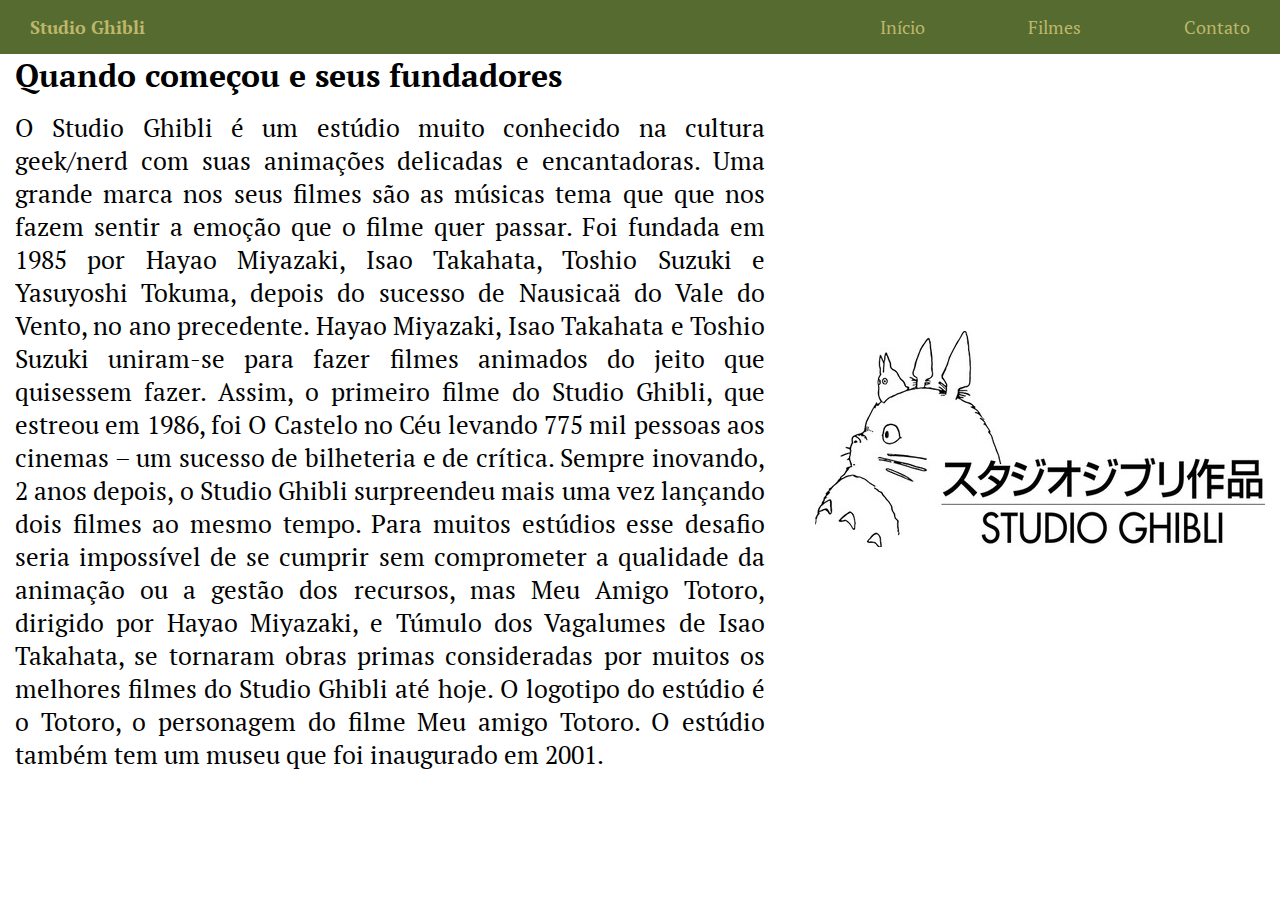
<file: index.html>
<!DOCTYPE html>
<html lang="pt-br">
<head>
    <meta charset="UTF-8">
    <meta name="viewport" content="width=device-width, initial-scale=1.0">
    <title>Studio Ghibli: Filmes</title>
    <link rel="stylesheet" href="css/zerarpag.css">
    <link rel="stylesheet" href="css/menu.css">
    <link rel="stylesheet" href="css/inicial.css">
    <link rel="shortcut icon" href="imagens/favicon.ico" type="image/x-icon">
</head>

<body>
  <header>
    <h1>Studio Ghibli</h1>
    <ul>
      <li class="menu"><a href="index.html">Início</a></li>
      <li class="menu"><a href="conteudo.html">Filmes</a></li>
      <li class="menu"><a href="contato.html">Contato</a></li>
    </ul>
  </header>
    <main>
      <h1>Quando começou e seus fundadores</h1>
      <section>
        <p>O Studio Ghibli é um estúdio muito conhecido na cultura geek/nerd
            com suas animações delicadas e encantadoras. Uma grande marca nos seus filmes são as músicas tema que
            que nos fazem sentir a emoção que o filme quer passar. Foi fundada em 1985 por Hayao Miyazaki, Isao Takahata,
            Toshio Suzuki e Yasuyoshi Tokuma, depois do sucesso de Nausicaä do Vale do Vento, no ano precedente.
            Hayao Miyazaki, Isao Takahata e Toshio Suzuki uniram-se para fazer filmes animados do jeito que quisessem fazer. 
            Assim, o primeiro filme do Studio Ghibli, que estreou em 1986, foi O Castelo no Céu levando 775 mil pessoas aos cinemas 
            – um sucesso de bilheteria e de crítica.
            Sempre inovando, 2 anos depois, o Studio Ghibli surpreendeu mais uma vez lançando dois filmes ao mesmo tempo. 
            Para muitos estúdios esse desafio seria impossível de se cumprir sem comprometer a qualidade da animação ou a gestão dos recursos, 
            mas Meu Amigo Totoro, dirigido por Hayao Miyazaki, e Túmulo dos Vagalumes de Isao Takahata, se tornaram obras primas consideradas 
            por muitos os melhores filmes do Studio Ghibli até hoje.
            O logotipo do estúdio é o Totoro, o personagem do filme Meu amigo Totoro. 
            O estúdio também tem um museu que foi inaugurado em 2001.
          </p>
      
      
        <div class="logotipo"><img src="imagens/450_1000.jpg" alt="logotipo do Studio Ghibli"></div>
      </section>
    </main>
      
</body>
</html>
</file>
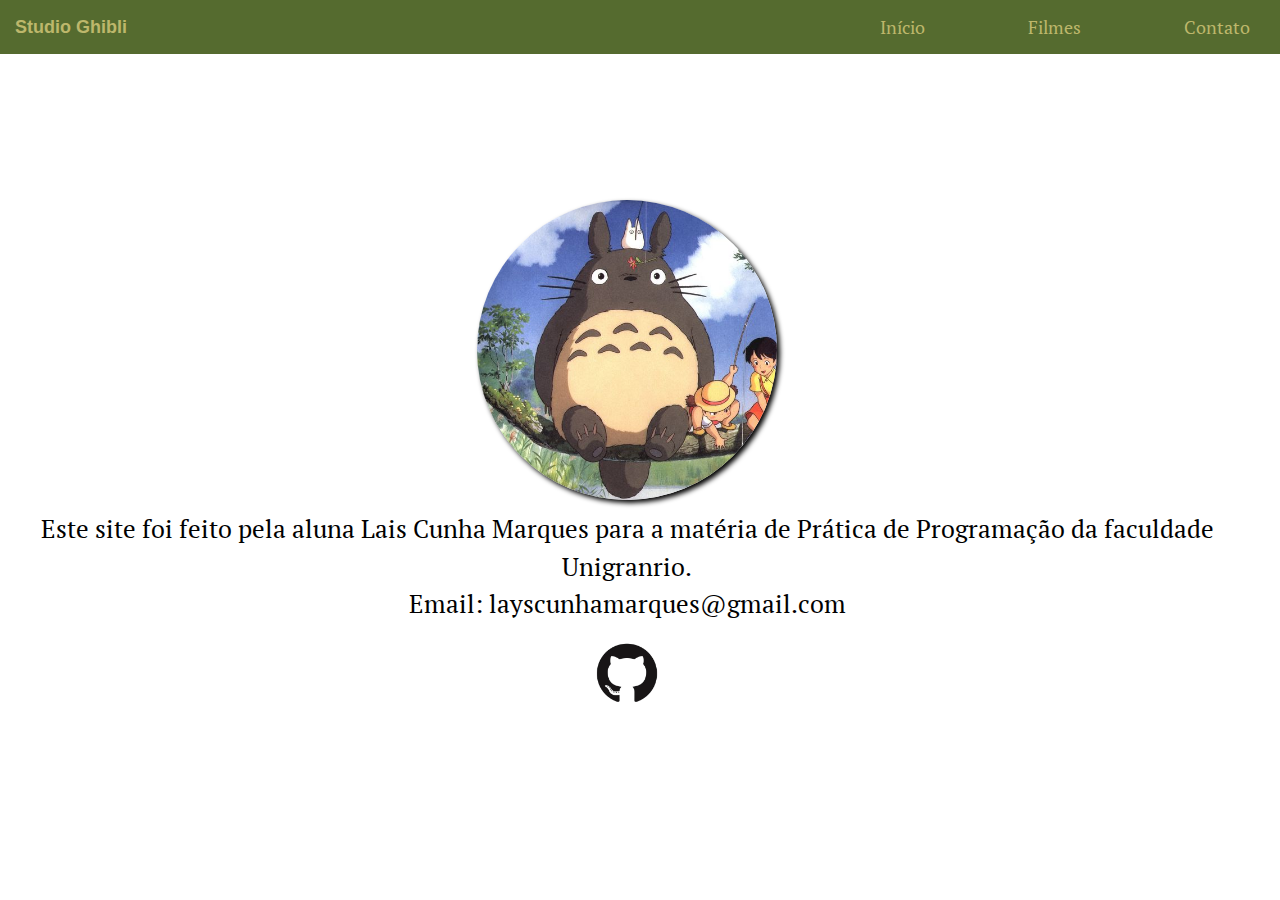
<file: contato.html>
<!DOCTYPE html>
<html lang="pt-br">

<head>
  <meta charset="UTF-8">
  <meta name="viewport" content="width=device-width, initial-scale=1.0">
  <title>Studio Ghibli: Filmes</title>
  <link rel="stylesheet" href="css/zerarpag.css">
  <link rel="stylesheet" href="css/menu.css">
  <link rel="stylesheet" href="css/contato.css">
  <link rel="stylesheet" href="https://cdnjs.cloudflare.com/ajax/libs/font-awesome/6.5.1/css/all.min.css" integrity="sha512-DTOQO9RWCH3ppGqcWaEA1BIZOC6xxalwEsw9c2QQeAIftl+Vegovlnee1c9QX4TctnWMn13TZye+giMm8e2LwA==" crossorigin="anonymous" referrerpolicy="no-referrer" />
  <link rel="shortcut icon" href="imagens/favicon.ico" type="image/x-icon">
</head>
<header>
  <h1>Studio Ghibli</h1>
  <ul>
    <li class="menu"><a href="index.html">Início</a></li>
    <li class="menu"><a href="conteudo.html">Filmes</a></li>
    <li class="menu"><a href="contato.html">Contato</a></li>
  </ul>
</header>

<body>
  <main>
    <div id="contato"></div>
    <p>
      Este site foi feito pela aluna Lais Cunha Marques para a matéria de Prática de Programação
      da faculdade Unigranrio. <br>

      <i class="fa-solid fa-envelope"></i> Email: layscunhamarques@gmail.com <br>
    </p>
    <a href=" https://github.com/Lalanka" target="_blank"><img src="imagens/RuHOJDaVPJ.webp" alt=""></a>
  </main>
</body>

</html>
</file>
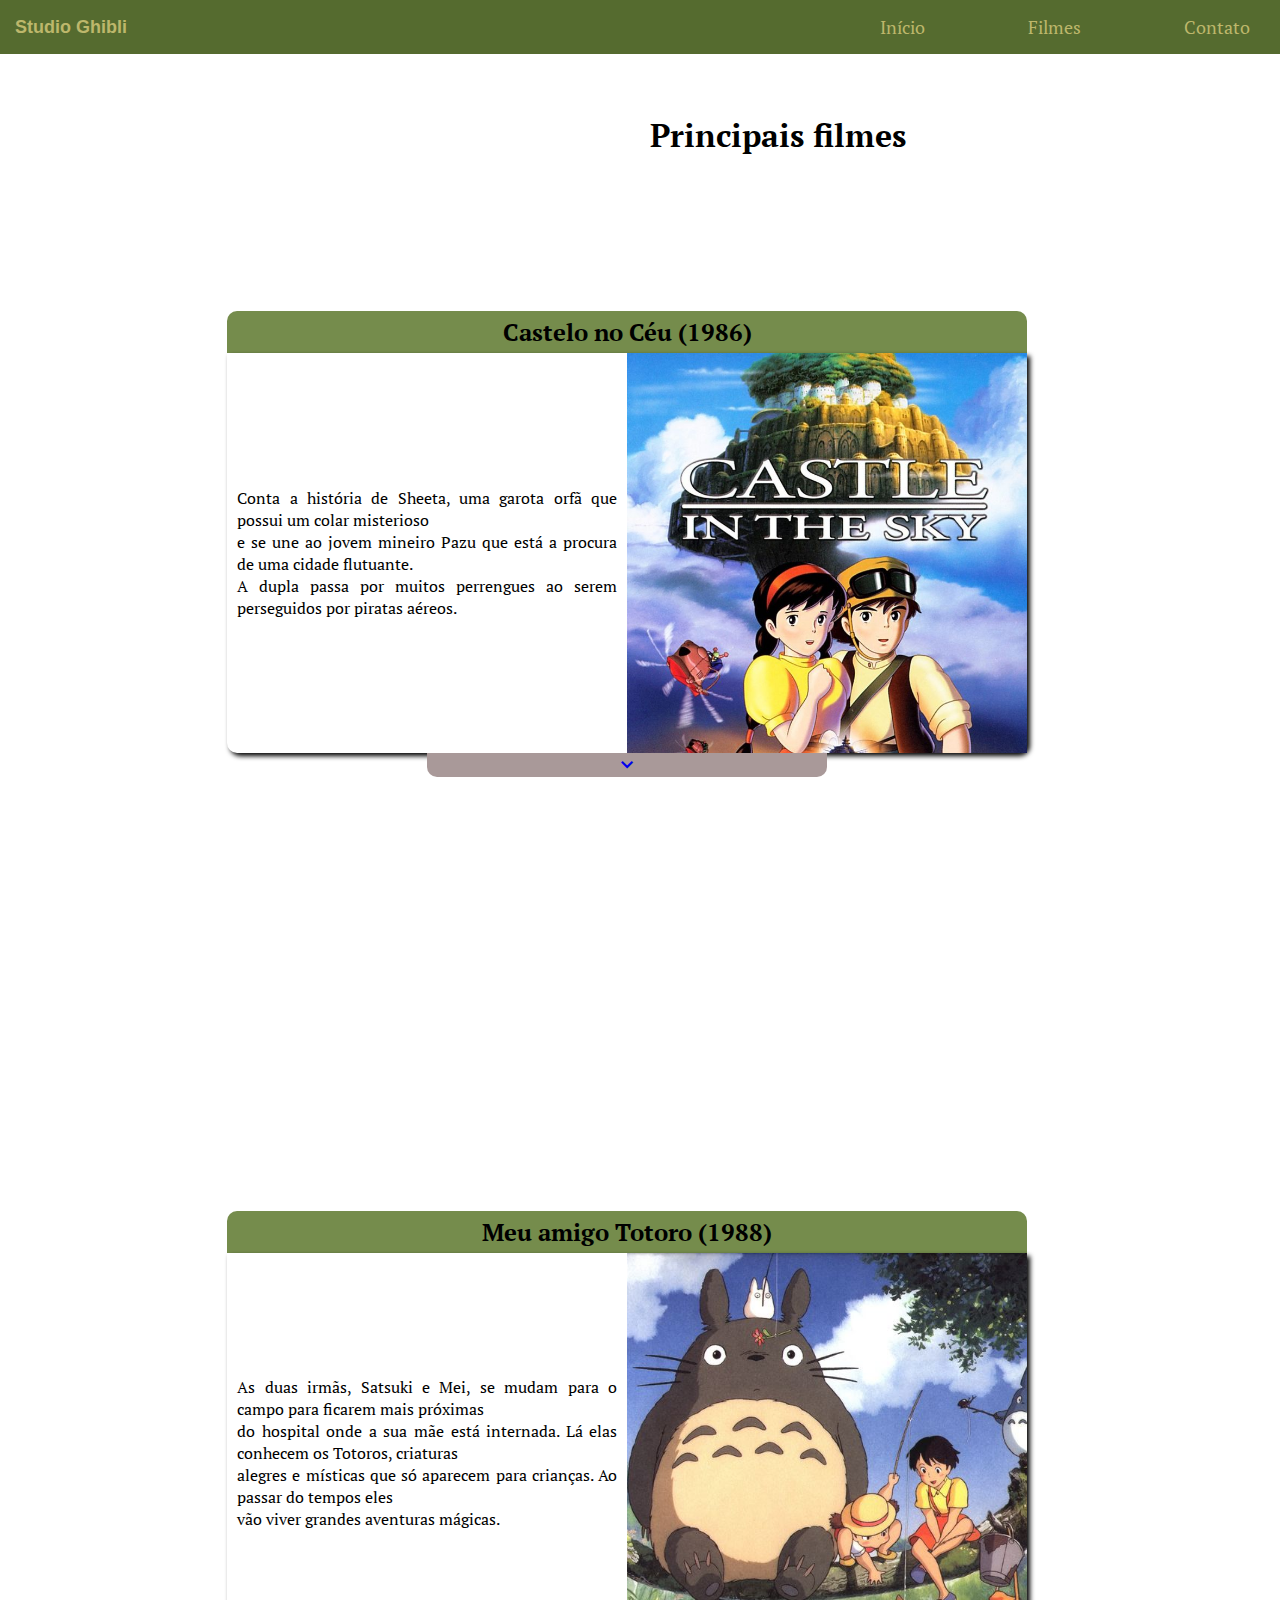
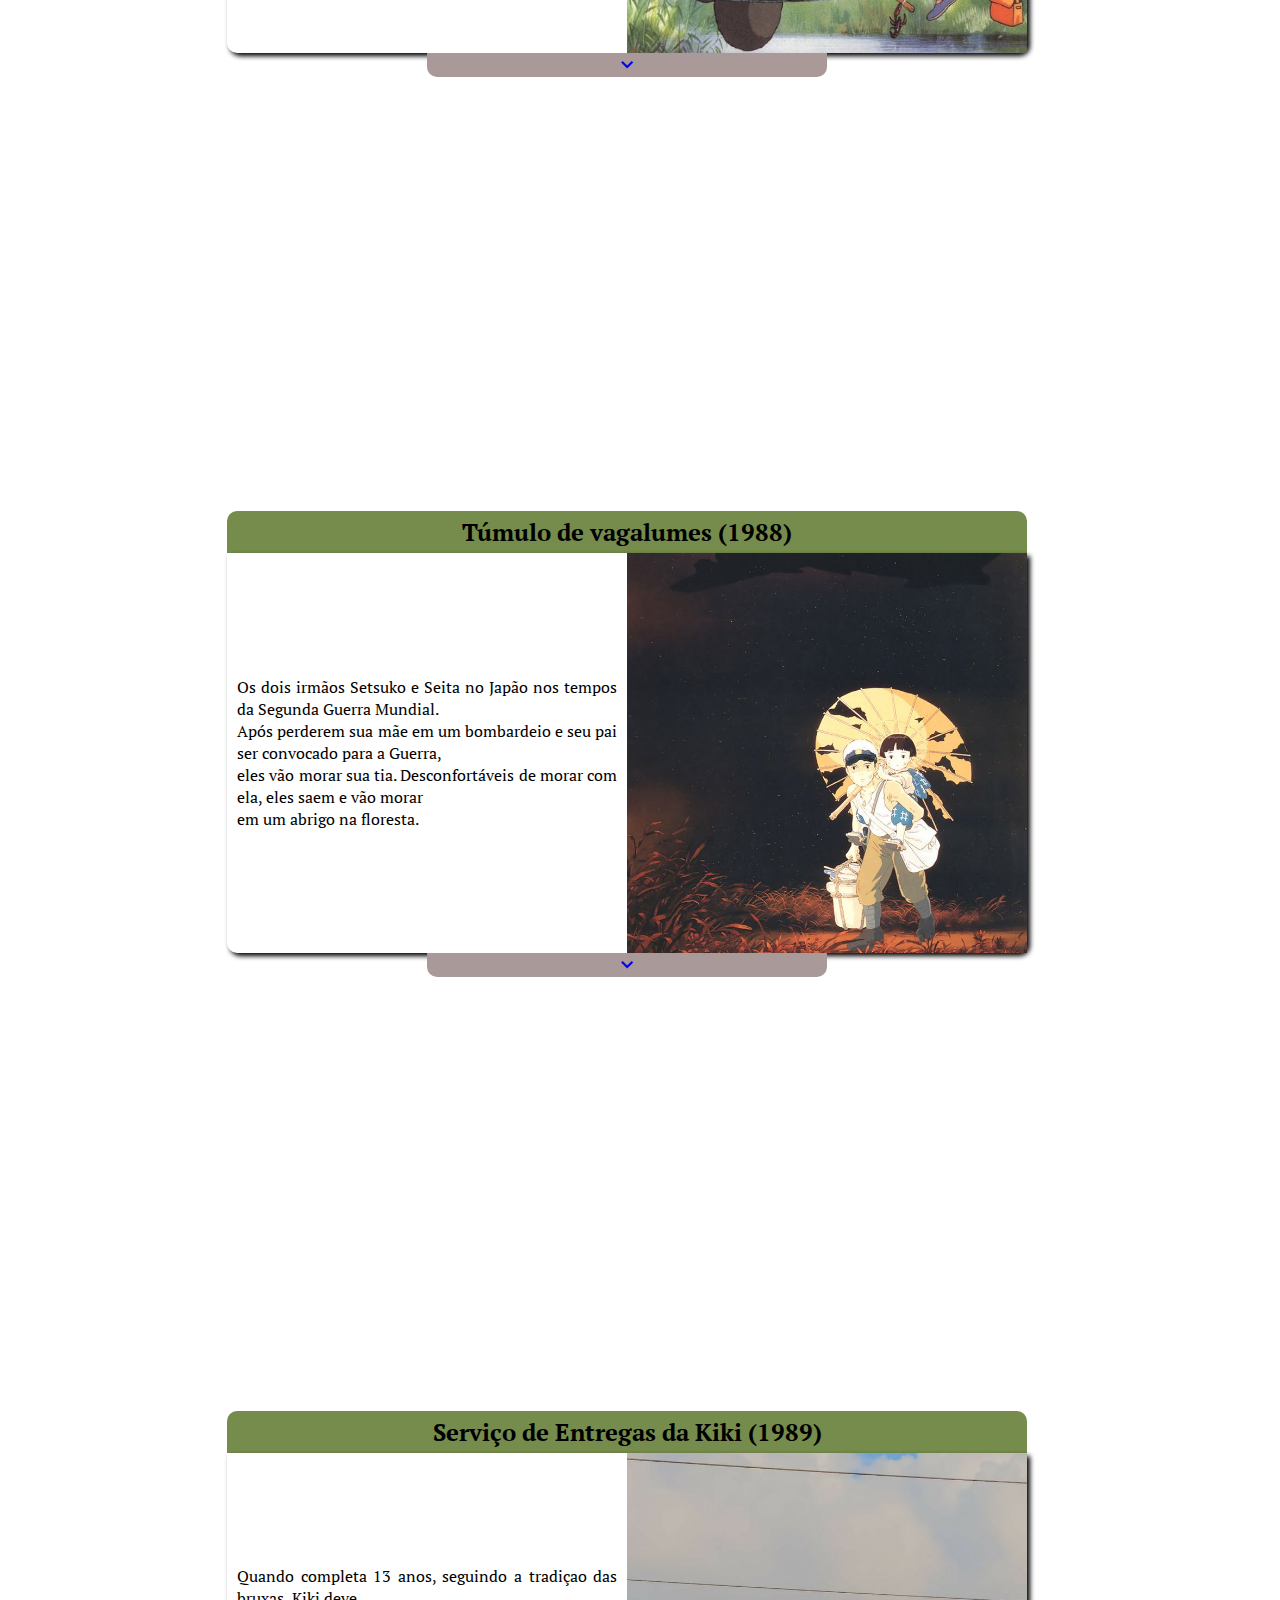
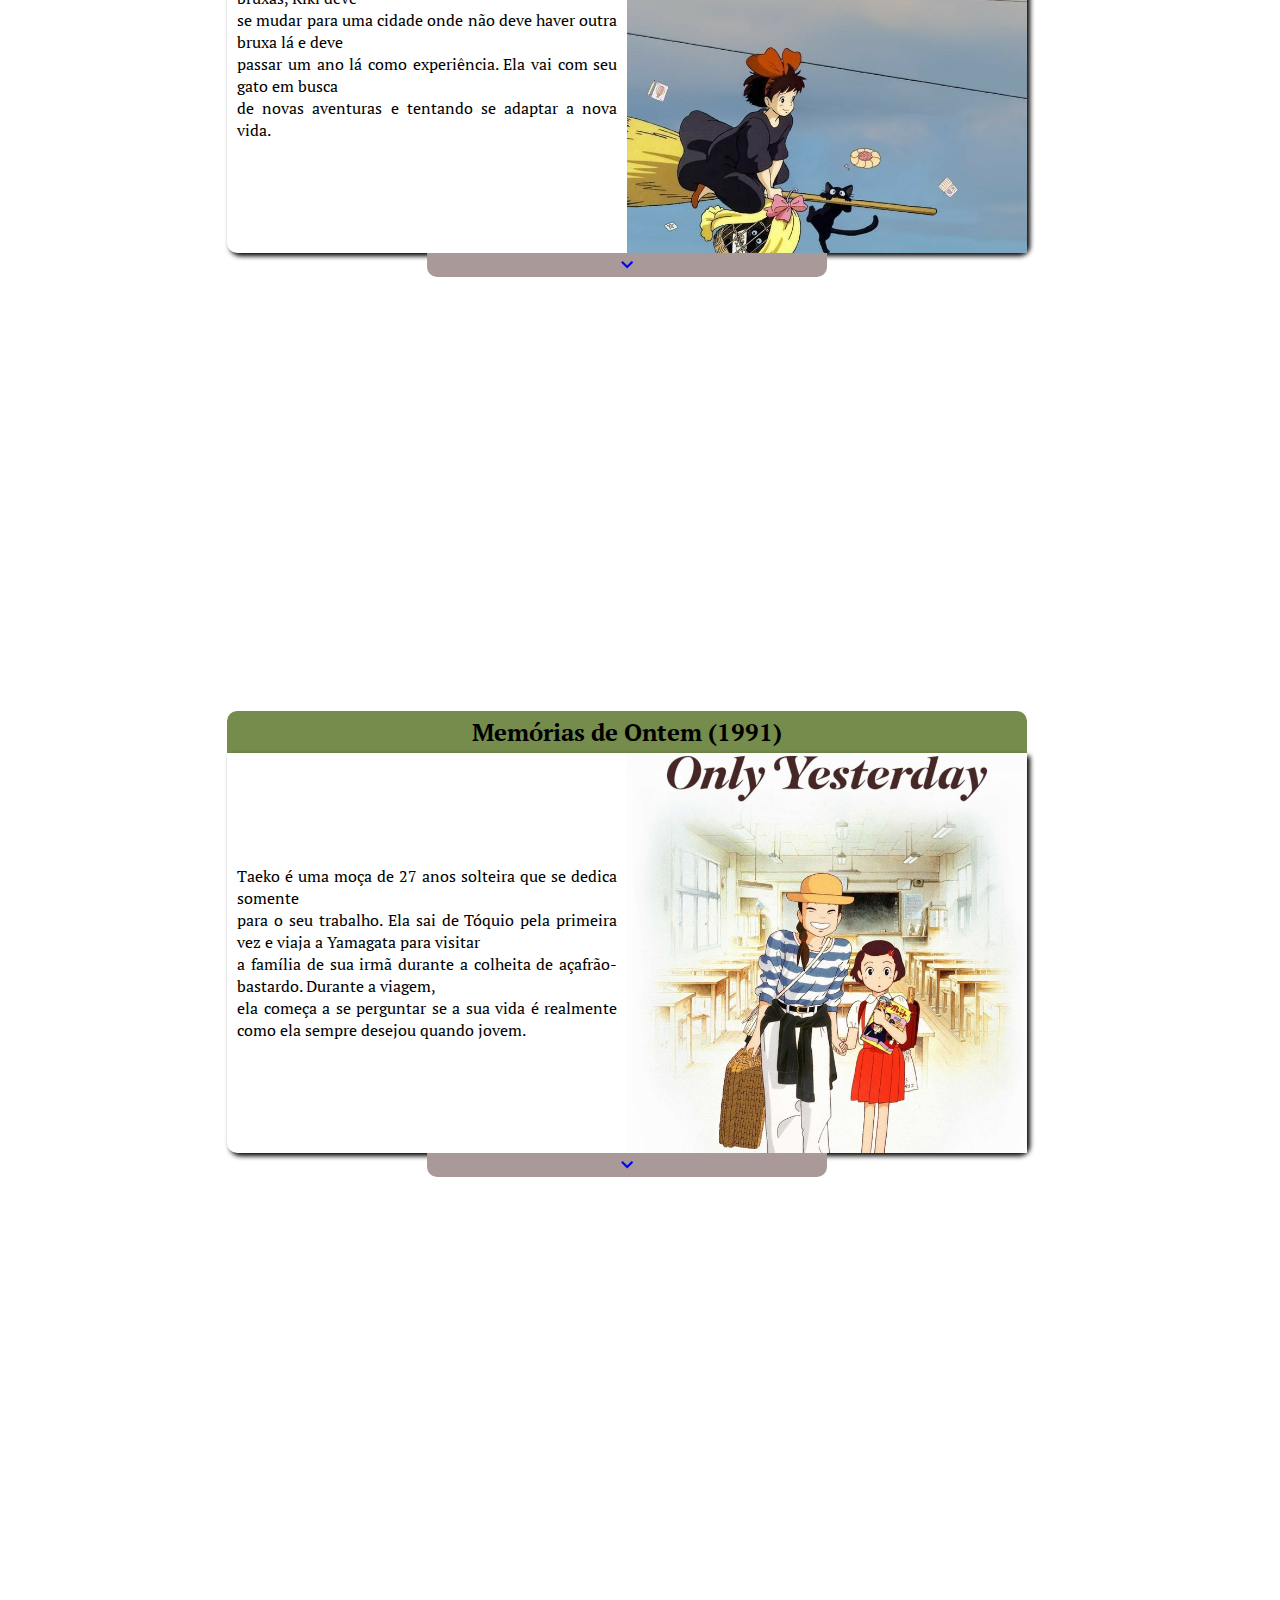
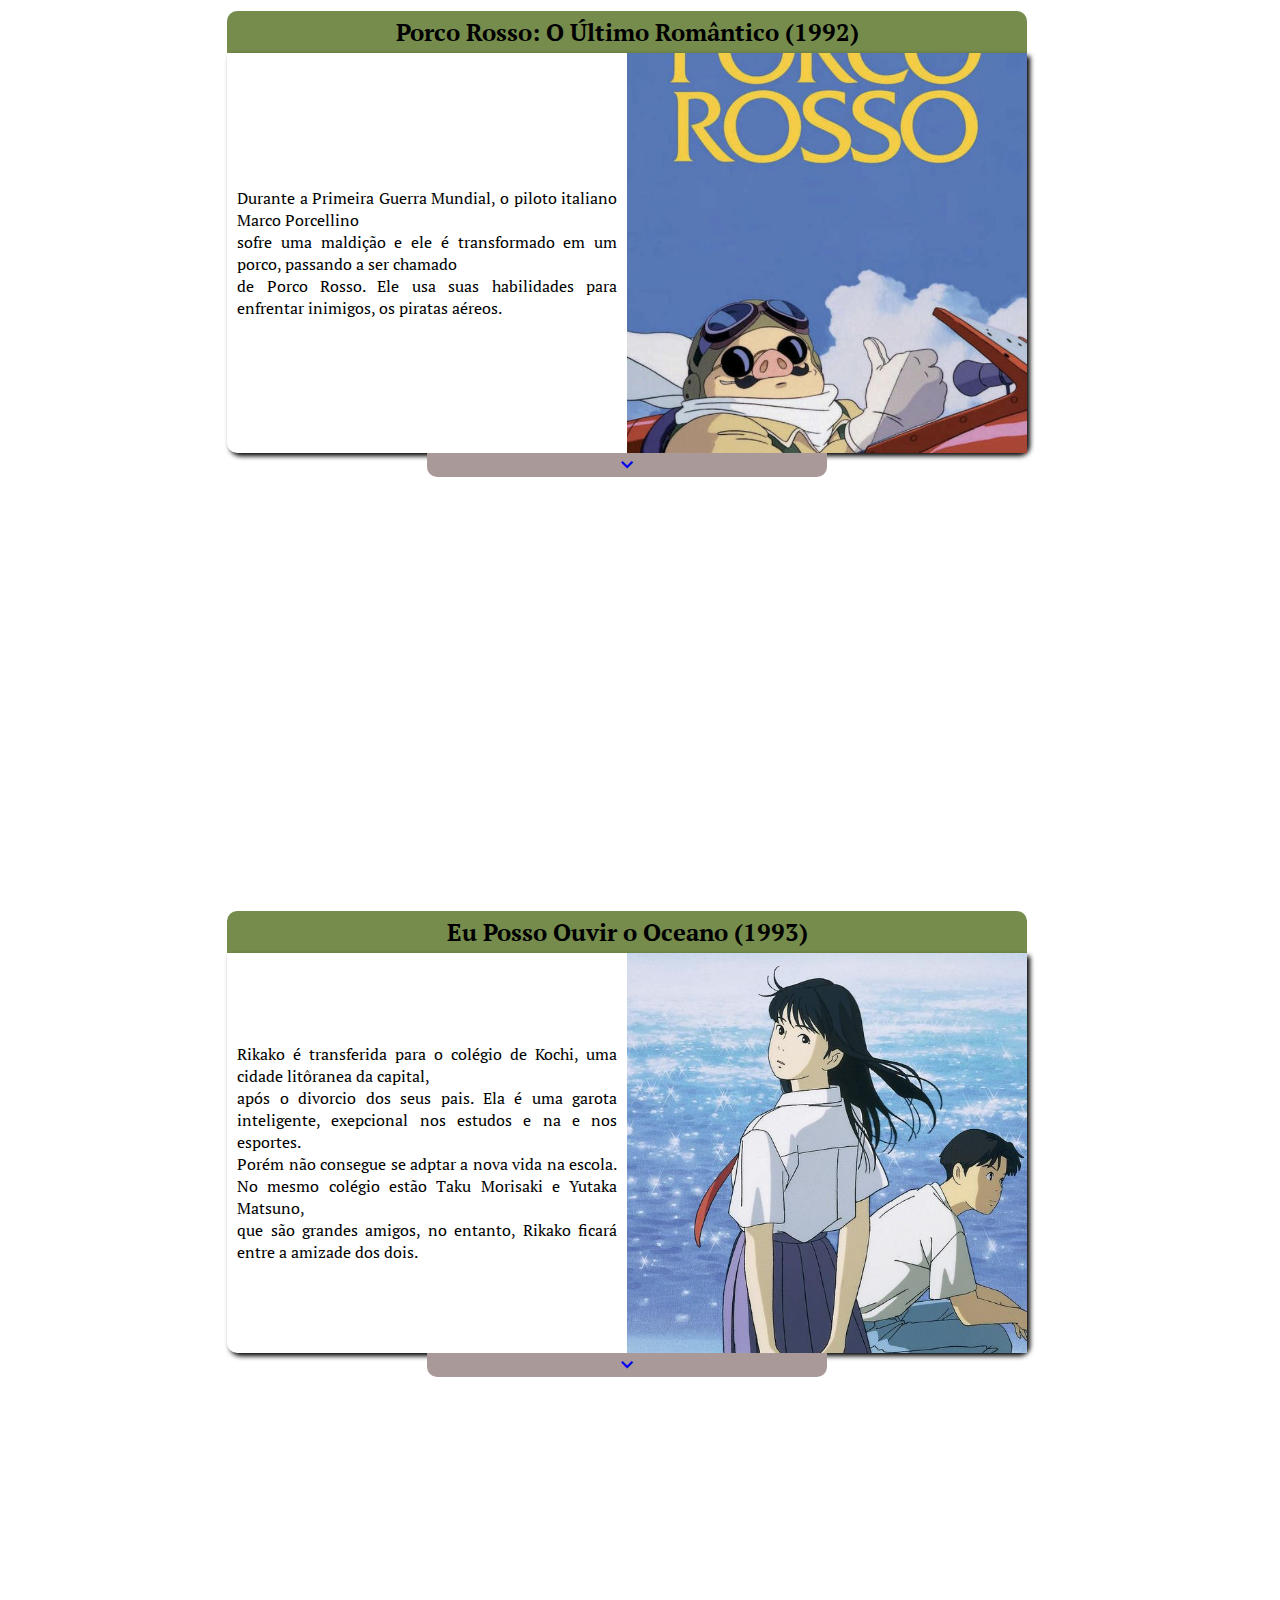
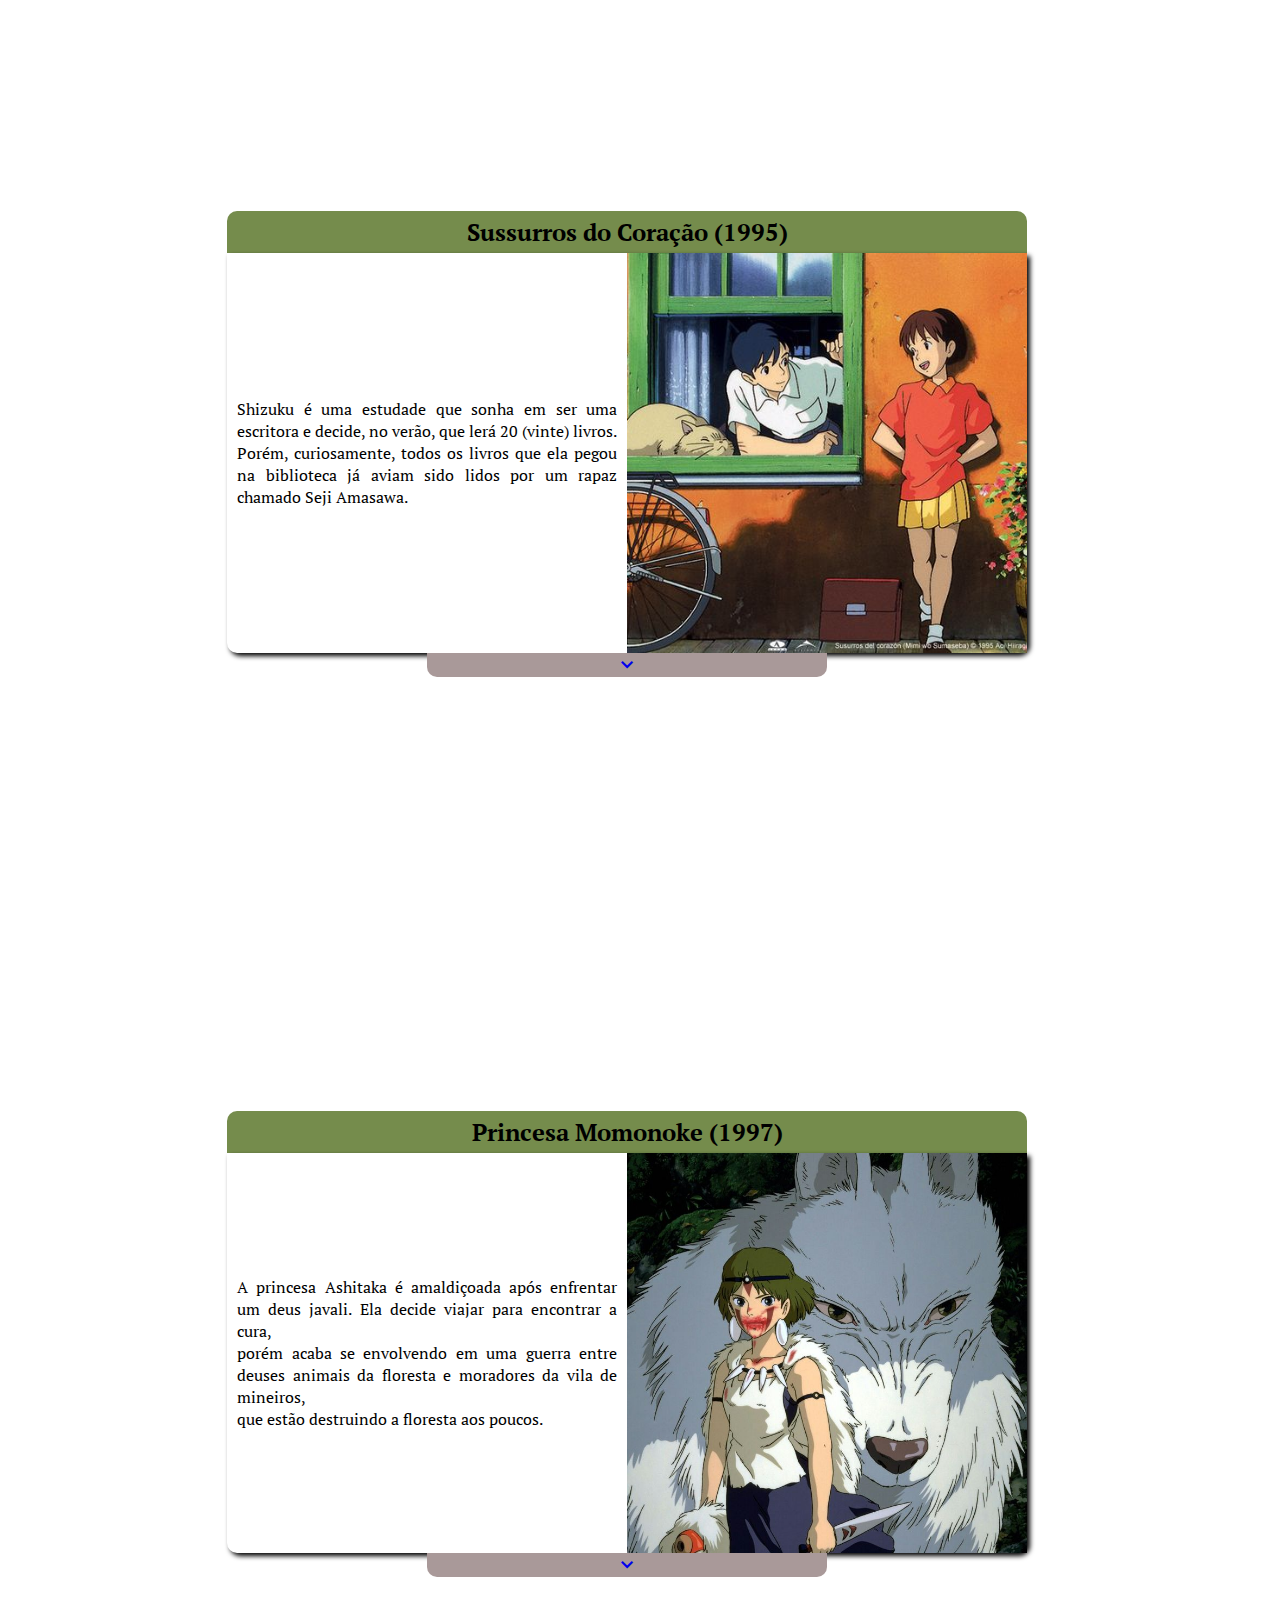
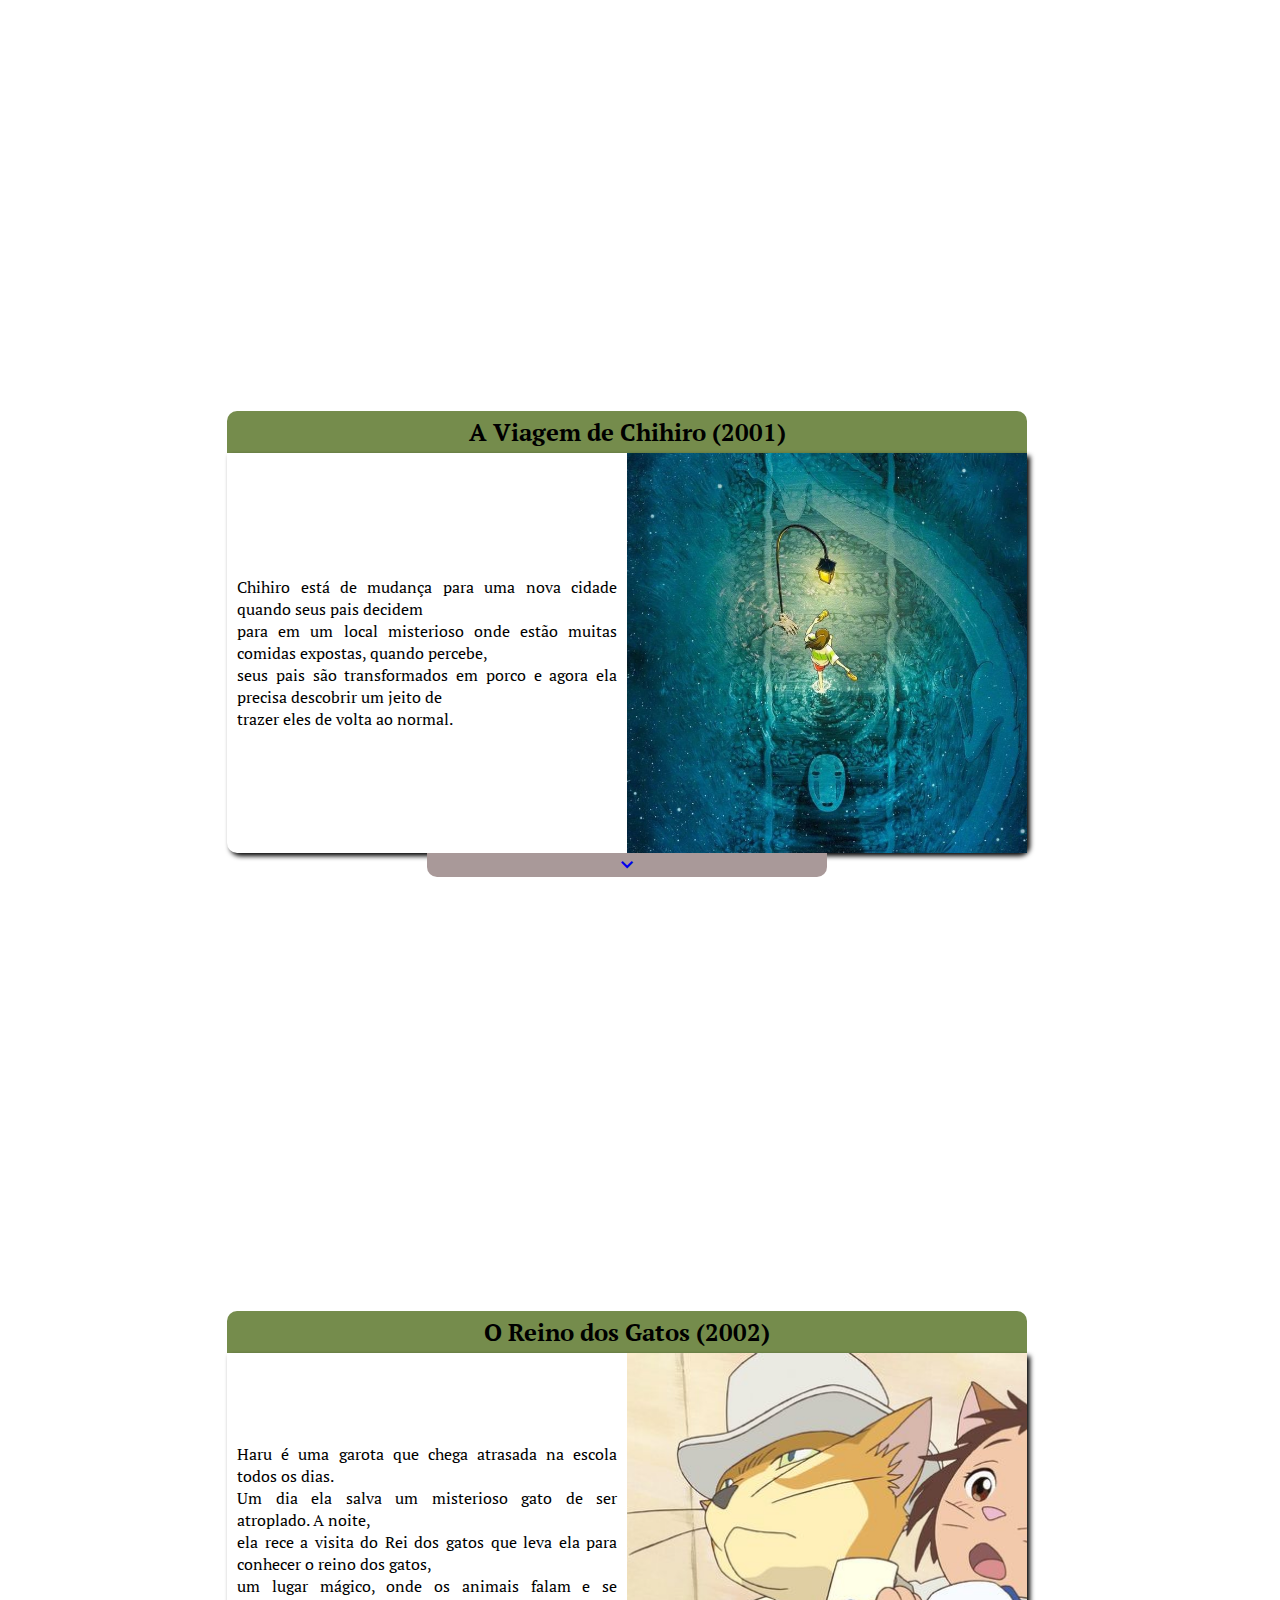
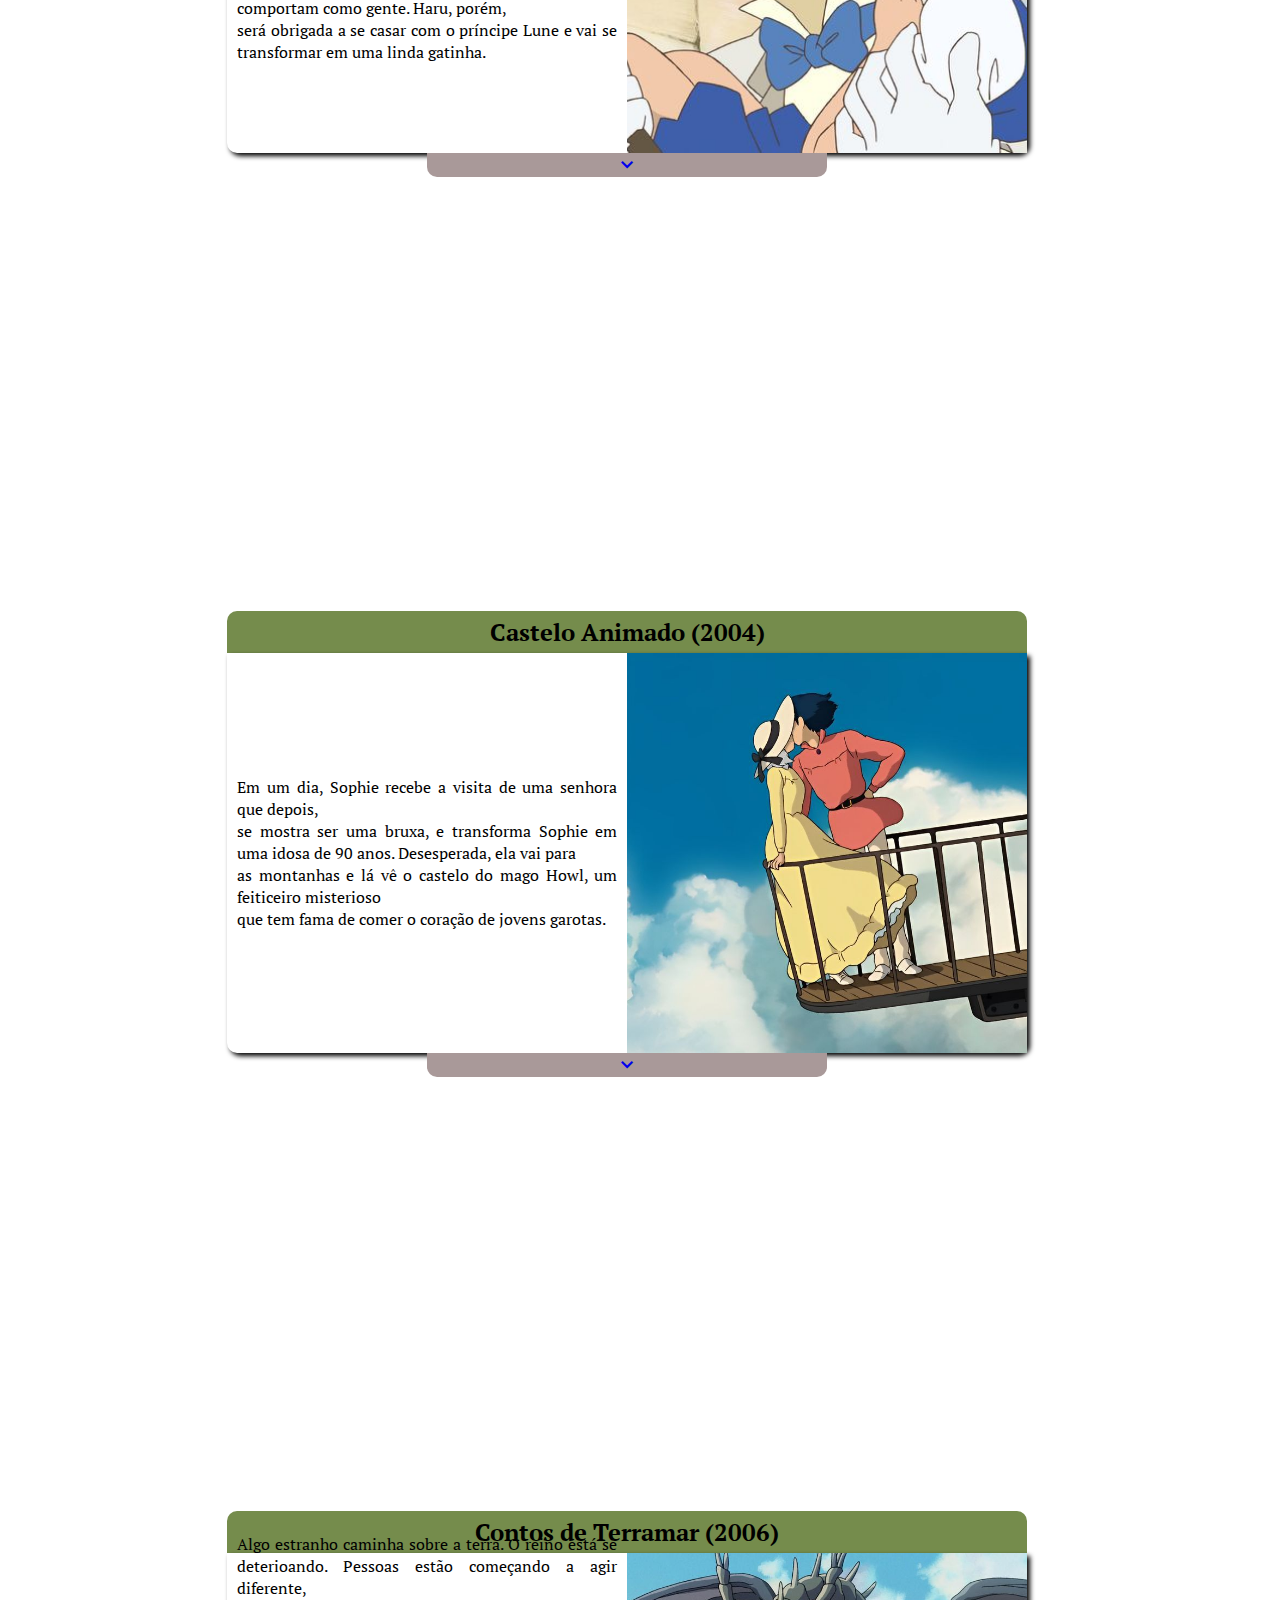
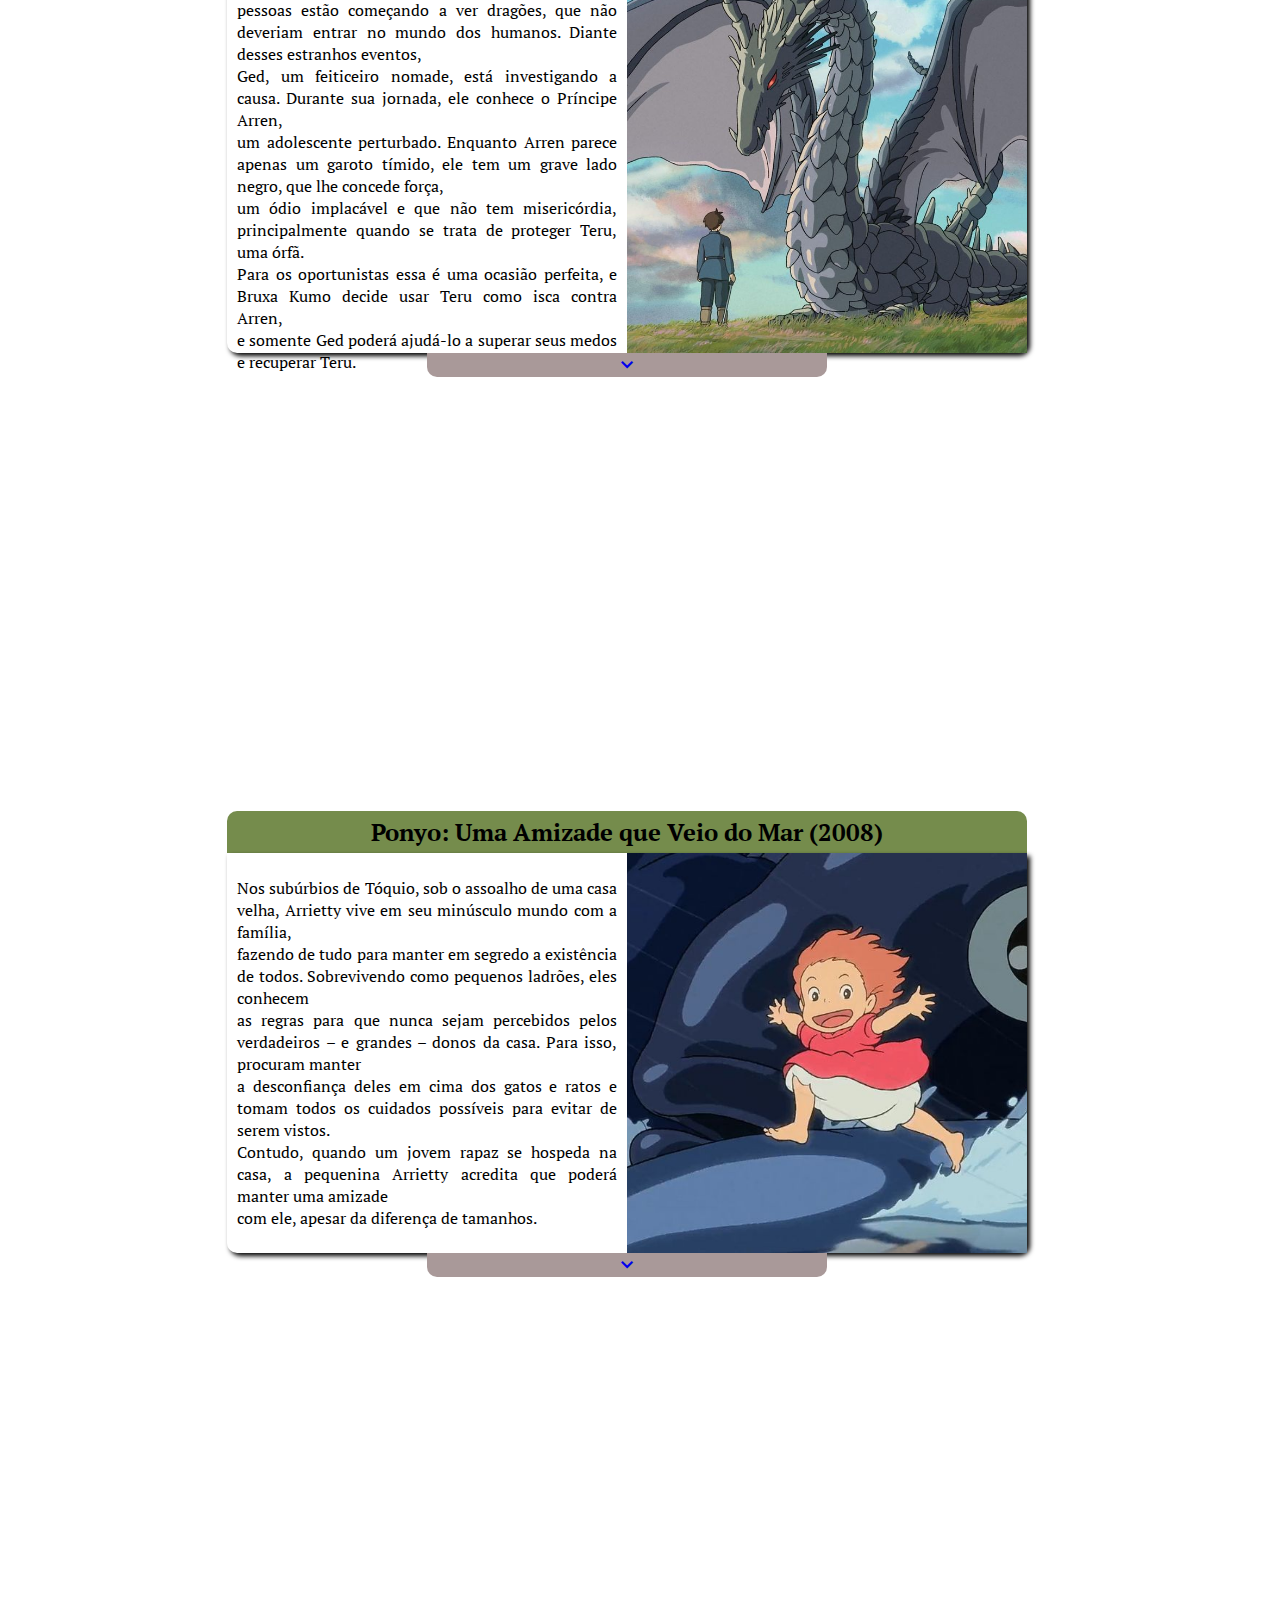
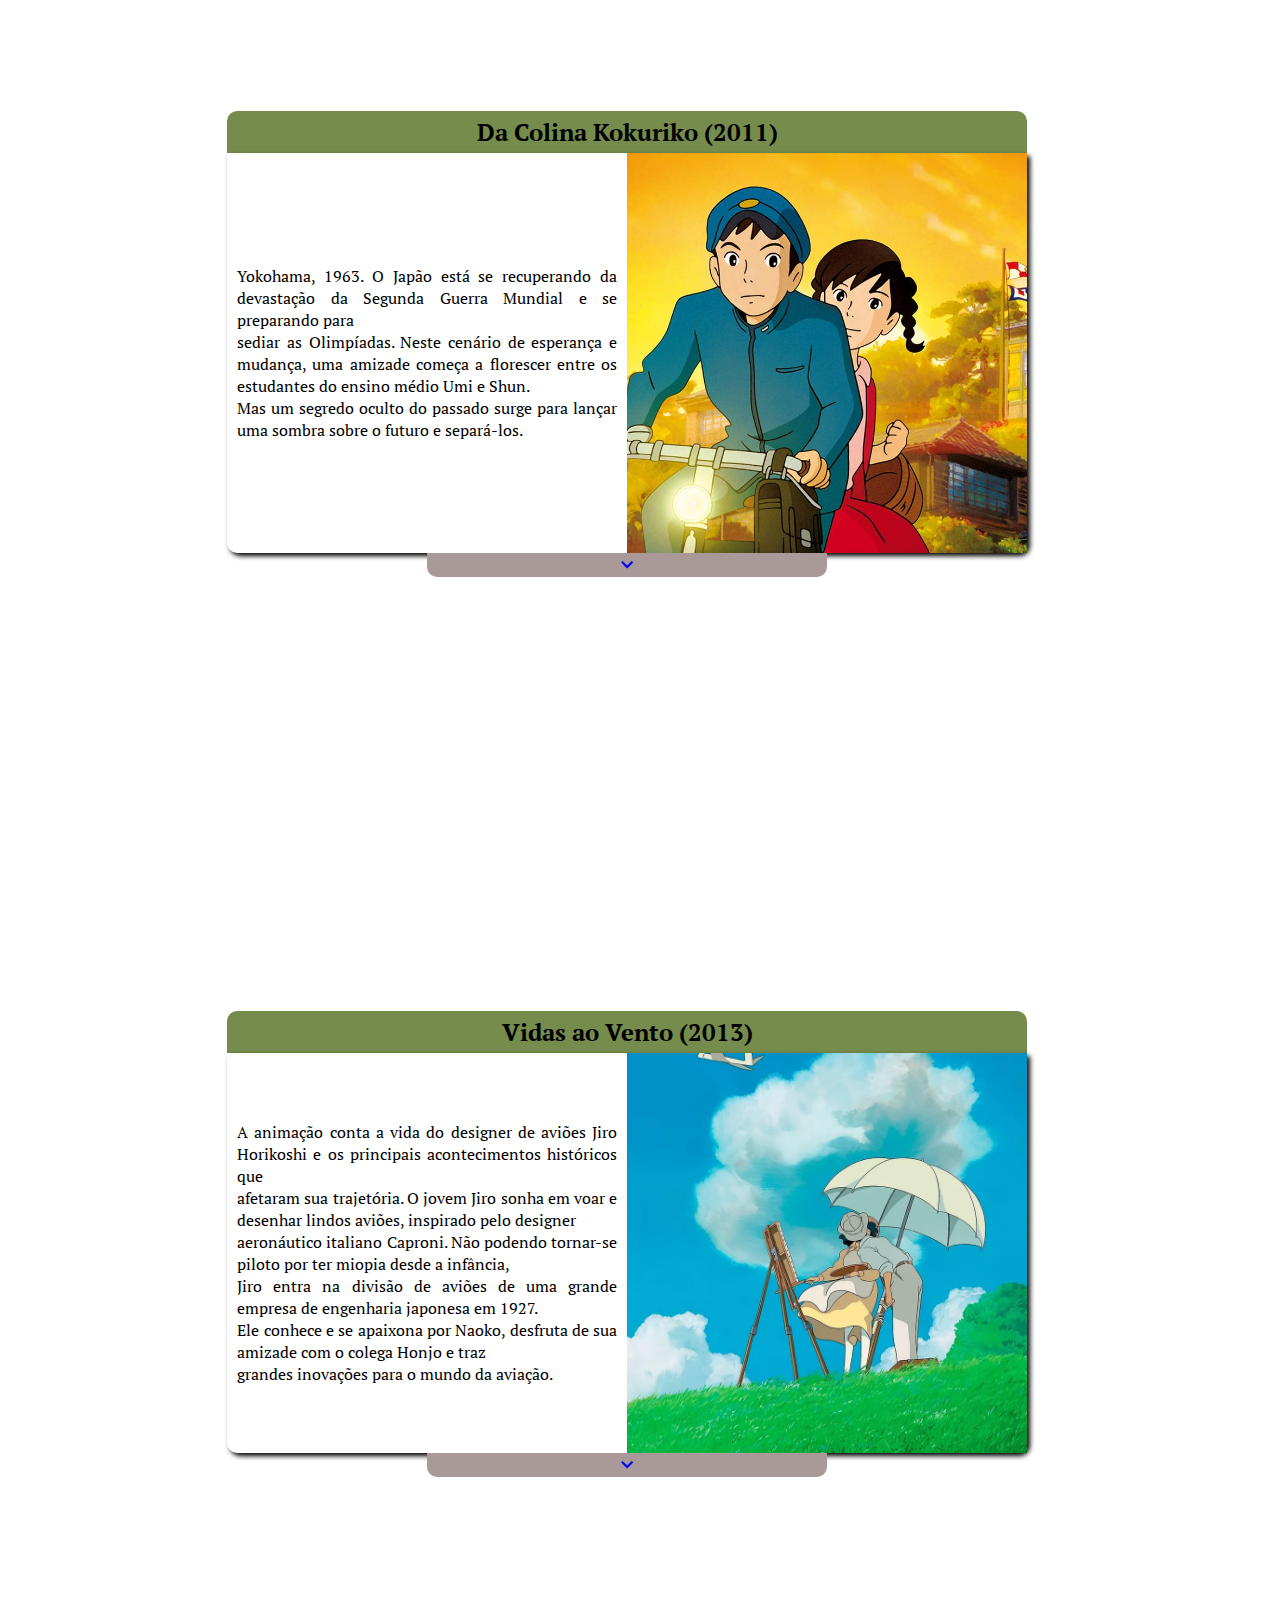
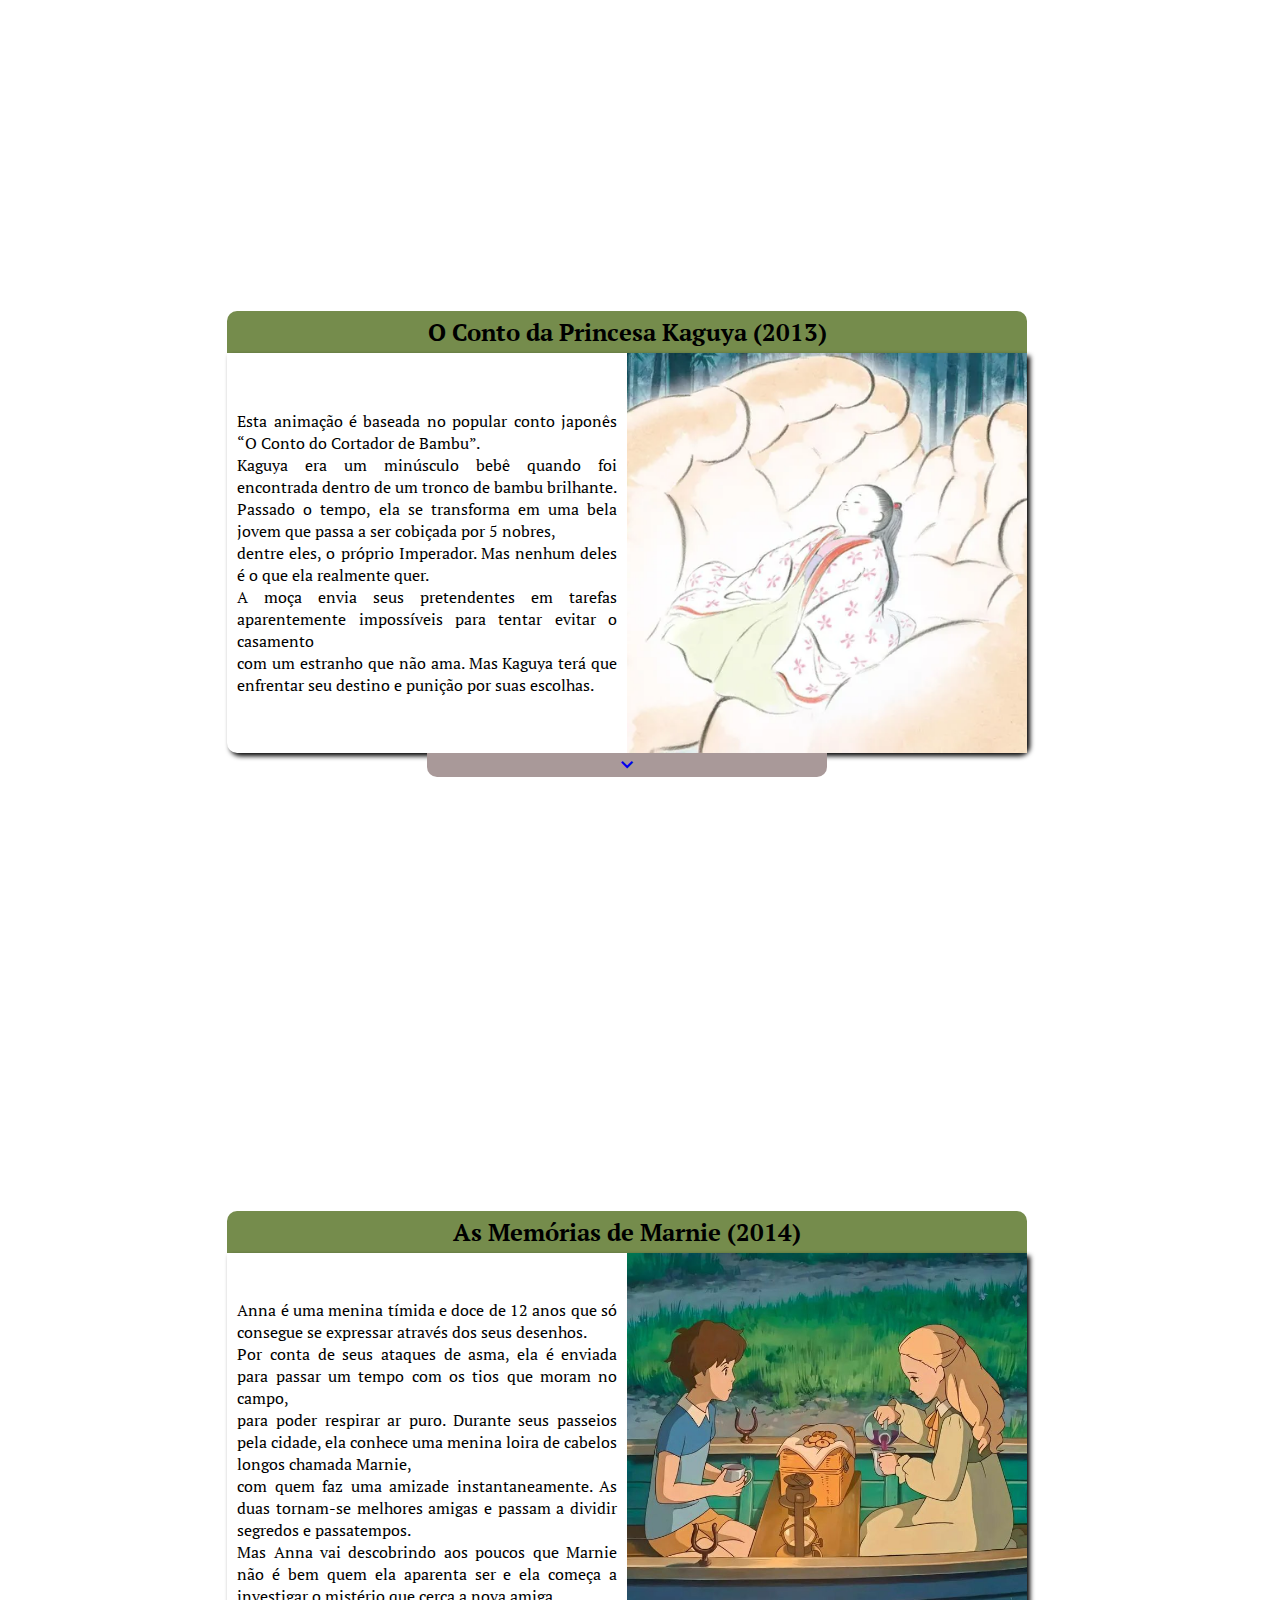
<file: conteudo.html>
<!DOCTYPE html>
<html lang="pt-br">

<head>
  <meta charset="UTF-8">
  <meta name="viewport" content="width=device-width, initial-scale=1.0">
  <title>Studio Ghibli: Filmes</title>
  <link rel="stylesheet" href="css/zerarpag.css">
  <link rel="stylesheet" href="css/menu.css">
  <link rel="stylesheet" href="css/conteudo.css">
  <link rel="stylesheet" href="https://fonts.googleapis.com/css2?family=Material+Symbols+Outlined:opsz,wght,FILL,GRAD@20..48,100..700,0..1,-50..200" />
  <link rel="shortcut icon" href="imagens/favicon.ico" type="image/x-icon">
</head>
<header>
  <h1>Studio Ghibli</h1>
  <ul>
    <li class="menu"><a href="index.html">Início</a></li>
    <li class="menu"><a href="conteudo.html">Filmes</a></li>
    <li class="menu"><a href="contato.html">Contato</a></li>
  </ul>
</header>

<body>
  <main>

    <h1>Principais filmes</h1>
    <section id="filme-castelo-no-ceu" class="conteudo">
      <h2>Castelo no Céu (1986)</h2>
      <div class="filme">
        <p>
          Conta a história de Sheeta, uma garota orfã que possui um colar misterioso <br>
          e se une ao jovem mineiro Pazu que está a procura de uma cidade flutuante. <br>
          A dupla passa por muitos perrengues ao serem perseguidos por piratas aéreos. <br>
        </p>
        <div class="img" id="foto1"></div>
      </div>
      <div><a href="#filme-meu-amigo-totoro"><span class="material-symbols-outlined">
        expand_more
        </span></a></div>
    </section>

    <section id="filme-meu-amigo-totoro" class="conteudo">
      <h2>Meu amigo Totoro (1988)</h2>
      <div class="filme">
        <p>
          As duas irmãs, Satsuki e Mei, se mudam para o campo para ficarem mais próximas <br>
          do hospital onde a sua mãe está internada. Lá elas conhecem os Totoros, criaturas <br>
          alegres e místicas que só aparecem para crianças. Ao passar do tempos eles <br>
          vão viver grandes aventuras mágicas.
        </p>
        <div class="img" id="foto2"></div>
      </div>
      <div><a href="#filme-tumulo-de-vagalumes"><span class="material-symbols-outlined">
        expand_more
        </span></a></div>
    </section>

    <section id="filme-tumulo-de-vagalumes" class="conteudo">
      <h2>Túmulo de vagalumes (1988)</h2>
      <div class="filme">
        <p>
          Os dois irmãos Setsuko e Seita no Japão nos tempos da Segunda Guerra Mundial. <br>
          Após perderem sua mãe em um bombardeio e seu pai ser convocado para a Guerra, <br>
          eles vão morar sua tia.
          Desconfortáveis de morar com ela, eles saem e vão morar <br>
          em um abrigo na floresta.
        </p>
        <div class="img" id="foto3"></div>
      </div>
      <div><a href="#filme-serviço-de-entrega-da-kiki"><span class="material-symbols-outlined">
        expand_more
        </span></a></div>
      </section>

    <section class="conteudo" id="filme-serviço-de-entrega-da-kiki">
      <h2>Serviço de Entregas da Kiki (1989)</h2>
      <div class="filme">
        <p>
          Quando completa 13 anos, seguindo a tradiçao das bruxas, Kiki deve <br>
          se mudar para uma cidade onde não deve haver outra bruxa lá e deve <br>
          passar um ano lá como experiência. Ela vai com seu gato em busca <br>
           de novas aventuras e tentando se adaptar a nova vida.
      </p>
      <div class="img" id="foto4"></div>
    </div>
    <div><a href="#filme-memorias-de-ontem"><span class="material-symbols-outlined">
      expand_more
      </span></a></div>
    </section>


      <section class="conteudo" id="filme-memorias-de-ontem">
        <h2>Memórias de Ontem (1991)</h2>
        <div class="filme">
          <p>
          
          Taeko é uma moça de 27 anos solteira que se dedica somente <br>
          para o seu trabalho.
          Ela sai de Tóquio pela primeira vez e viaja a Yamagata para visitar <br>
          a família de sua irmã durante a colheita de açafrão-bastardo. Durante a viagem, <br>
          ela começa a se perguntar se a sua vida é realmente como ela sempre desejou quando
          jovem.
          </p>
          <div class="img" id="foto5"></div>
        </div>
      </div>
      <div><a href="#filme-porco-rosso"><span class="material-symbols-outlined">
        expand_more
        </span></a></div>
    </section>

    <section class="conteudo" id="filme-porco-rosso">
      <h2>Porco Rosso: O Último Romântico (1992)</h2>
      <div class="filme">
        <p>
          Durante a Primeira Guerra Mundial, o piloto italiano Marco Porcellino <br>
          sofre uma maldição e ele é transformado em um porco, passando a ser chamado <br>
          de Porco Rosso. Ele usa suas habilidades para enfrentar inimigos, os piratas aéreos.
        </p>
        <div class="img" id="foto6"></div>
      </div>
      <div><a href="#filme-posso-ouvir-ooceano"><span class="material-symbols-outlined">
        expand_more
        </span></a></div>
    </section>

    <section class="conteudo" id="filme-posso-ouvir-ooceano">
      <h2>Eu Posso Ouvir o Oceano (1993)</h2>
      <div class="filme">
        <p>
          Rikako é transferida para o colégio de Kochi, uma cidade litôranea da capital, <br>
          após o divorcio dos seus pais. Ela é uma garota inteligente, exepcional nos estudos
          e na e nos esportes. <br> Porém não consegue se adptar a nova vida na escola.
          No mesmo colégio estão Taku Morisaki e Yutaka Matsuno, <br> que são grandes amigos,
          no entanto, Rikako ficará entre a amizade dos dois.
        </p>
        <div class="img" id="foto7"></div>
      </div>
      <div><a href="#filme-sussurros-do-coraçao"><span class="material-symbols-outlined">
        expand_more
        </span></a></div>
    </section>

    <section class="conteudo" id="filme-sussurros-do-coraçao">
      <h2>Sussurros do Coração (1995)</h2>
      <div class="filme">
        <p>
          Shizuku é uma estudade que sonha em ser uma escritora e decide, no verão, que lerá 20 (vinte) livros. <br>
          Porém, curiosamente, todos os livros que ela pegou na biblioteca já aviam sido lidos por um rapaz chamado
          Seji Amasawa.
        </p>
        <div class="img" id="foto8"></div>
      </div>
      <div><a href="#filme-princesa-momonoke"><span class="material-symbols-outlined">
        expand_more
        </span></a></div>
    </section>

    <section class="conteudo" id="filme-princesa-momonoke">
      <h2>Princesa Momonoke (1997)</h2>
      <div class="filme">
        <p>
          A princesa Ashitaka é amaldiçoada após enfrentar um deus javali. Ela decide viajar para encontrar a cura,<br>
          porém
          acaba se envolvendo em uma guerra entre deuses animais da floresta e moradores da vila de mineiros, <br> que
          estão destruindo
          a floresta aos poucos.
        </p>
        <div class="img" id="foto9"></div>
      </div>
      <div><a href="#filme-a-viagem-de-chiriro"><span class="material-symbols-outlined">
        expand_more
        </span></a></div>
    </section>

    <section class="conteudo" id="filme-a-viagem-de-chiriro">
      <h2>A Viagem de Chihiro (2001)</h2>
      <div class="filme">
        <p>
          Chihiro está de mudança para uma nova cidade quando seus pais decidem <br>
          para em um local misterioso onde estão muitas comidas expostas, quando percebe, <br>
          seus pais são transformados em porco e agora ela precisa descobrir um jeito de <br>
          trazer eles de volta ao normal.
        </p>
        <div class="img" id="foto10"></div>
      </div>
      <div><a href="#filme-reino-dos-gatos"><span class="material-symbols-outlined">
        expand_more
        </span></a></div>
    </section>

    <section class="conteudo" id="filme-reino-dos-gatos">
      <h2>O Reino dos Gatos (2002)</h2>
      <div class="filme">
        <p>
          Haru é uma garota que chega atrasada na escola todos os dias. <br>
          Um dia ela salva um misterioso gato de ser atroplado. A noite, <br>
          ela rece a visita do Rei dos gatos que leva ela para conhecer o reino dos gatos, <br>
          um lugar mágico, onde os animais falam e se comportam como gente. Haru, porém, <br> será obrigada
          a se casar com o príncipe Lune e vai se transformar em uma linda gatinha.
        </p>
        <div class="img" id="foto11"></div>
      </div>
      <div><a href="#filme-castelo-animado"><span class="material-symbols-outlined">
        expand_more
        </span></a></div>
    </section>

    <section class="conteudo" id="filme-castelo-animado">
      <h2>Castelo Animado (2004)</h2>
      <div class="filme">
        <p>
          Em um dia, Sophie recebe a visita de uma senhora que depois, <br>
          se mostra ser uma bruxa, e transforma Sophie em uma idosa de 90 anos. Desesperada, ela vai para <br>
          as montanhas e lá vê o castelo do mago Howl, um feiticeiro misterioso <br>
          que tem fama de comer o coração de jovens garotas.
        </p>
        <div class="img" id="foto12"></div>
      </div>
      <div><a href="#filme-contos-de-terramar"><span class="material-symbols-outlined">
        expand_more
        </span></a></div>
    </section>

    <section class="conteudo" id="filme-contos-de-terramar">
      <h2>Contos de Terramar (2006)</h2>
      <div class="filme">
        <p>
          Algo estranho caminha sobre a terra. O reino está se deterioando. Pessoas estão começando a agir
          diferente,<br>
          pessoas estão começando a ver dragões, que não deveriam entrar no mundo dos humanos. Diante desses estranhos
          eventos, <br>
          Ged, um feiticeiro nomade, está investigando a causa. Durante sua jornada, ele conhece o Príncipe Arren, <br>
          um adolescente perturbado. Enquanto Arren parece apenas um garoto tímido, ele tem um grave lado negro, que lhe
          concede força, <br>
          um ódio implacável e que não tem misericórdia, principalmente quando se trata de proteger Teru, uma órfã. <br>
          Para os oportunistas essa é uma ocasião perfeita, e Bruxa Kumo decide usar Teru como isca contra Arren, <br>
          e somente Ged poderá ajudá-lo a superar seus medos e recuperar Teru.
        </p>
        <div class="img" id="foto13"></div>
      </div>
      <div><a href="#filme-ponyo"><span class="material-symbols-outlined">
        expand_more
        </span></a></div>
    </section>

    <section class="conteudo" id="filme-ponyo">
      <h2>Ponyo: Uma Amizade que Veio do Mar (2008)</h2>
      <div class="filme">
        <p>
          Nos subúrbios de Tóquio, sob o assoalho de uma casa velha, Arrietty vive em seu minúsculo mundo com a família,
          <br>
          fazendo de tudo para manter em segredo a existência de todos. Sobrevivendo como pequenos ladrões, eles
          conhecem <br>
          as regras para que nunca sejam percebidos pelos verdadeiros – e grandes – donos da casa. Para isso, procuram
          manter <br>
          a desconfiança deles em cima dos gatos e ratos e tomam todos os cuidados possíveis para evitar de serem
          vistos. <br>
          Contudo, quando um jovem rapaz se hospeda na casa, a pequenina Arrietty acredita que poderá manter uma amizade
          <br>
          com ele, apesar da diferença de tamanhos.
        </p>
        <div class="img" id="foto14"></div>
      </div>
      <div><a href="#filme-da-colina-kokuriko"><span class="material-symbols-outlined">
        expand_more
        </span></a></div>
    </section>

    <section class="conteudo" id="filme-da-colina-kokuriko">
      <h2>Da Colina Kokuriko (2011)</h2>
      <div class="filme">
        <p>
          Yokohama, 1963. O Japão está se recuperando da devastação da Segunda Guerra Mundial e se preparando para <br>
          sediar as Olimpíadas.
          Neste cenário de esperança e mudança, uma amizade começa a florescer entre os estudantes do ensino médio Umi e
          Shun. <br>
          Mas um segredo oculto do passado surge para lançar uma sombra sobre o futuro e separá-los.
        </p>
        <div class="img" id="foto15"></div>
      </div>
      <div><a href="#filme-vidas-ao-vento"><span class="material-symbols-outlined">
        expand_more
        </span></a></div>
    </section>

    <section class="conteudo" id="filme-vidas-ao-vento">
      <h2>Vidas ao Vento (2013)</h2>
      <div class="filme">
        <p>
          A animação conta a vida do designer de aviões Jiro Horikoshi e os principais acontecimentos históricos que
          <br> afetaram sua trajetória. O jovem Jiro sonha em voar e desenhar lindos aviões, inspirado pelo designer
          <br>
          aeronáutico italiano Caproni. Não podendo tornar-se piloto por ter miopia desde a infância, <br>
          Jiro entra na divisão de aviões de uma grande empresa de engenharia japonesa em 1927. <br>
          Ele conhece e se apaixona por Naoko, desfruta de sua amizade com o colega Honjo e traz <br>
          grandes inovações para o mundo da aviação.
        </p>
        <div class="img" id="foto16"></div>
      </div>
      <div><a href="#filme-princesa-kaguya"><span class="material-symbols-outlined">
        expand_more
        </span></a></div>
    </section>

    <section class="conteudo" id="filme-princesa-kaguya">
      <h2>O Conto da Princesa Kaguya (2013)</h2>
      <div class="filme">
        <p>
          Esta animação é baseada no popular conto japonês “O Conto do Cortador de Bambu”. <br>
          Kaguya era um minúsculo bebê quando foi encontrada dentro de um tronco de bambu brilhante. <br>
          Passado o tempo, ela se transforma em uma bela jovem que passa a ser cobiçada por 5 nobres, <br>
          dentre eles, o próprio Imperador. Mas nenhum deles é o que ela realmente quer. <br>
          A moça envia seus pretendentes em tarefas aparentemente impossíveis para tentar evitar o casamento <br>
          com um estranho que não ama. Mas Kaguya terá que enfrentar seu destino e punição por suas escolhas.
        </p>
        <div class="img" id="foto17"></div>
      </div>
      <div><a href="#filme-memorias-de-marnie"><span class="material-symbols-outlined">
        expand_more
        </span></a></div>
    </section>

    <section class="conteudo" id="filme-memorias-de-marnie">
      <h2>As Memórias de Marnie (2014)</h2>
      <div class="filme">
        <p>
          Anna é uma menina tímida e doce de 12 anos que só consegue se expressar através dos seus desenhos. <br>
          Por conta de seus ataques de asma, ela é enviada para passar um tempo com os tios que moram no campo, <br>
          para poder respirar ar puro. Durante seus passeios pela cidade, ela conhece uma menina loira de cabelos longos
          chamada Marnie, <br>
          com quem faz uma amizade instantaneamente. As duas tornam-se melhores amigas e passam a dividir segredos e
          passatempos. <br>
          Mas Anna vai descobrindo aos poucos que Marnie não é bem quem ela aparenta ser e ela começa a investigar o
          mistério que cerca a nova amiga.
        </p>
        <div class="img" id="foto18"></div>
      </div>
      <div><a href="#filme-aya-ea-bruxa"><span class="material-symbols-outlined">
        expand_more
        </span></a></div>
    </section>

    <section class="conteudo" id="filme-aya-ea-bruxa">
      <h2>Aya e a Bruxa (2020)</h2>
      <div class="filme">
        <p>
          O filme trata de Aya, uma jovem que vive num orfanato e gosta da sua vida, <br>
          mas quando é adotada por uma bruxa e levada para uma casa assombrada, as coisas mudam. <br>
          No entanto, a jovem não se deixará assustar e fará o melhor que puder para controlar a situação.
        </p>
        <div class="img" id="foto19"></div>
      </div>
      <div><a href="#filme-menino-ea-garça"><span class="material-symbols-outlined">
        expand_more
        </span></a></div>
    </section>

    <section class="conteudo" id="filme-menino-ea-garça">
      <h2>O menino e a Garça (2023)</h2>
      <div class="filme">

        <p>
          Um jovem garoto chamado Mahito, ansiando por sua mãe, se aventura em um mundo compartilhado pelos vivos e os
          mortos. <br>
          Ali, a morte encontra um fim e a vida encontra um começo. Uma semi-autobriografia fantástica sobre vida, morte
          e criação, <br>
          em homenagem à amizade, da mente de Hayao Miyazaki.
        </p>
        <div class="img" id="foto20"></div>
      </div>
      <div><a href="#filme-castelo-no-ceu"><span class="material-symbols-outlined">
        expand_less
        </span></a></div>
    </section>
  </main>

</body>

</html>
</file>
<file: css/zerarpag.css>
* {
    margin: 0;
    padding: 0;
    box-sizing: border-box;
}
</file>
<file: css/menu.css>
@import url('https://fonts.googleapis.com/css2?family=PT+Serif:ital,wght@0,400;0,700;1,400;1,700&display=swap');

.menu a {
    text-decoration: none;
    color: darkkhaki;
    padding: 15px;
}
.menu a:hover {
    border-radius: 15px;
    background-color: beige;
    color: brown;
}

header {
    font-family: sans-serif;
    font-size: 18px;
    background-color: darkolivegreen;
    padding: 15px;
    display: flex;
    justify-content: space-between;
    align-items: center;
}

header ul {
    list-style-type: none;
    display: flex;
    width: 400px;
    justify-content: space-between;
    font-family: "PT Serif", serif;
}

header h1 {
    color: darkkhaki;
    font-size: 18px;
}
</file>
<file: css/inicial.css>
@import url('https://fonts.googleapis.com/css2?family=PT+Serif:ital,wght@0,400;0,700;1,400;1,700&display=swap');

h1 {
 font-family: "PT Serif", serif;
padding-left: 15px;
}

p {
   font-size: 25px;
   text-align: justify;
}

section{
    display: flex;
    align-items: center;
    padding: 15px;
    font-family: "PT Serif", serif;
    gap: 50px;
}
</file>
<file: css/contato.css>
@import url('https://fonts.googleapis.com/css2?family=PT+Serif:ital,wght@0,400;0,700;1,400;1,700&display=swap');

html {
    font-family:"PT Serif", serif;
}

main {
    width: 98vw;
    height: 90vh;
    display: flex;
    flex-direction: column;
    justify-content: center;
    align-items: center;
}

#contato {
    width: 300px;
    height: 300px;
    border-radius: 50%;
    background-image: url(../imagens/download.jpeg);
    background-size: cover;
    box-shadow: 3px 3px 5px black;
}

img {
    width: 80px;
}

p {
    font-size: 25px;
    padding: 10px;
    text-align: center;
    line-height: 1.5;
}
</file>
<file: css/conteudo.css>
@import url('https://fonts.googleapis.com/css2?family=PT+Serif:ital,wght@0,400;0,700;1,400;1,700&display=swap');

html {
    font-family:  "PT Serif", serif;
    scroll-behavior: smooth;
}

main h1 {
    position: relative;
    top: 60px;
    left: 650px;
    width: 300px;
}
.conteudo {
    width: 98vw;
    height: 100vh;
    display: flex;
    flex-direction: column;  
    align-items: center;
    justify-content: center;  
}
 
h2 {
    background-color: rgb(117, 140, 76);
    width: 800px;
    text-align: center;
    border-radius: 10px 10px 0 0;
    padding: 5px;
}

.filme {
    box-shadow: 3px 3px 5px black;
    width: 800px;
    height: 400px;
    display: flex;
    align-items: center;
    border-radius: 0 0 10px 10px;

}

.img {
    width: 400px;
    height: 400px;
    background-repeat: no-repeat;
    background-size: cover;
    background-position: center center;
    
}

.filme p{
    width: 400px;
    height: 400px;
    padding: 10px;
    text-align: justify;
    font-size: 16px;
    display: flex;
    align-items: center;
}

span {
    background-color: rgb(169, 153, 153);
    width: 400px;
    text-align: center;
    border-radius: 0 0 10px 10px;
}

#foto1 {
    background-image: url(../imagens/30\ anos\ de\ O\ Castelo\ no\ Céu\,\ clássico\ do\ estúdio\ Ghibli.jpeg);
}

#foto2 {
    background-image: url(../imagens/download.jpeg);
}

#foto3 {
    background-image: url(../imagens/Grave\ of\ The\ Fireflies\ Art\ Print\ by\ Dankn.jpeg);
}

#foto4 {
    background-image: url(../imagens/download\ \(1\).jpeg);
}

#foto5 {
    background-image: url(../imagens/Only\ Yesterday.jpeg);
}

#foto6 {
    background-image: url(../imagens/˗ˏˋ\ ★\ studio\ ghibli\ ★\ ˎˊ˗.jpeg);
}

#foto7 {
    background-image: url(../imagens/eu\ posso\ ouvir\ o\ oceano\ \(2\).jpeg);
}

#foto8 {
    background-image: url(../imagens/sussuros\ do\ coraçao\ \(2\).jpeg);
}

#foto9 {
    background-image: url(../imagens/Princess\ Mononoke.jpeg);
}

#foto10 {
    background-image: url(../imagens/a\ viagem\ de\ chiriro.jpeg);
}

#foto11 {
    background-image: url(../imagens/reino\ dos\ gatos\(2\).jpeg);
}

#foto12 {
    background-image: url(../imagens/𝒉𝒐𝒘𝒍\'𝒔\ 𝒎𝒐𝒗𝒊𝒏𝒈\ 𝒄𝒂𝒔𝒕𝒍𝒆.jpeg);
}

#foto13 {
    background-image: url(../imagens/contos\ de\ terramar\(2\).jpeg);
}

#foto14 {
    background-image: url(../imagens/𝑃𝑜𝑛𝑦𝑜\ 𝑜𝑛\ 𝑡ℎ𝑒\ 𝐶𝑙𝑖𝑓𝑓\ 𝑏𝑦\ 𝑡ℎ𝑒\ 𝑆𝑒𝑎.jpeg);
}

#foto15 {
    background-image: url(../imagens/da\ colina\ kokuriko\(2\).jpeg);
}

#foto16 {
    background-image: url(../imagens/vidas-ao-vento.webp);
    background-position: bottom center;
}

#foto17 {
    background-image: url(../imagens/O-Conto-da-Princesa-Kaguya_.webp);
}

#foto18 {
    background-image: url(../imagens/memorias\ de\ marnie.jpeg);
}

#foto19 {
    background-image: url(../imagens/aya\ e\ a\ bruxa.jpeg);
}

#foto20 {
    background-image: url(../imagens/O\ Menino\ e\ a\ garça.jpeg);
}
</file>
